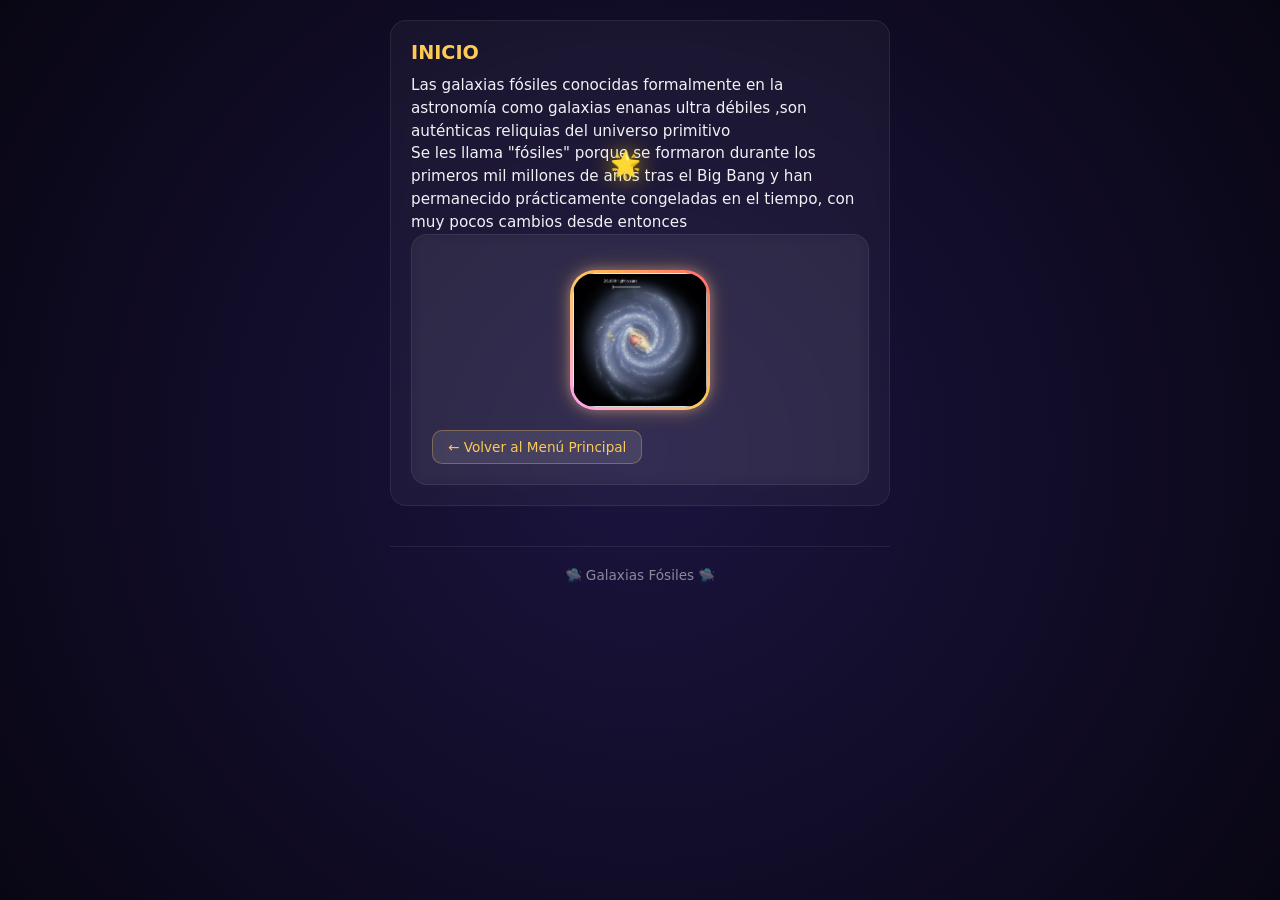
<file: index.html>
<!DOCTYPE html>
<html lang="es">
<head>
    <meta charset="UTF-8">
    <meta name="viewport" content="width=device-width, initial-scale=1.0">
    <title>inicio</title>
    <link rel="stylesheet" href="diseño.css">
</head>
<body>

    <main class="contenedor">
        <section>
            <h2>INICIO</h2>
            <p>Las galaxias fósiles conocidas formalmente en la astronomía como galaxias enanas ultra débiles ,son auténticas reliquias del universo primitivo</p>
            <p>Se les llama "fósiles" porque se formaron durante los primeros mil millones de años tras el Big Bang y han permanecido prácticamente congeladas en el tiempo, con muy pocos cambios desde entonces</p>
            <section>
            <img src="galaxia.jpg" alt="trabajo en proceso" class="menu-img">
            <a href="indice.html" class="btn-regresar">← Volver al Menú Principal</a>
            </section>
        </section>
        </main>

    <div id="estrella">🌟</div>

    <footer>
        <p>🛸 Galaxias Fósiles 🛸</p>
    </footer>

      <script>
        const estrella = document.getElementById('estrella');
        let posX = window.innerWidth / 2 - 30;
        let posY = 150;
        estrella.style.left = posX + 'px';
        estrella.style.top = posY + 'px';

        window.addEventListener('pointerdown', (e) => {
            const x = e.pageX - 30;
            const y = e.pageY - 30;
            estrella.style.transition = 'left 0.4s cubic-bezier(0.175, 0.885, 0.32, 1.275), top 0.4s cubic-bezier(0.175, 0.885, 0.32, 1.275)';
            estrella.style.left = x + 'px';
            estrella.style.top = y + 'px';
        });
    </script>
</body>
</html>
</file>
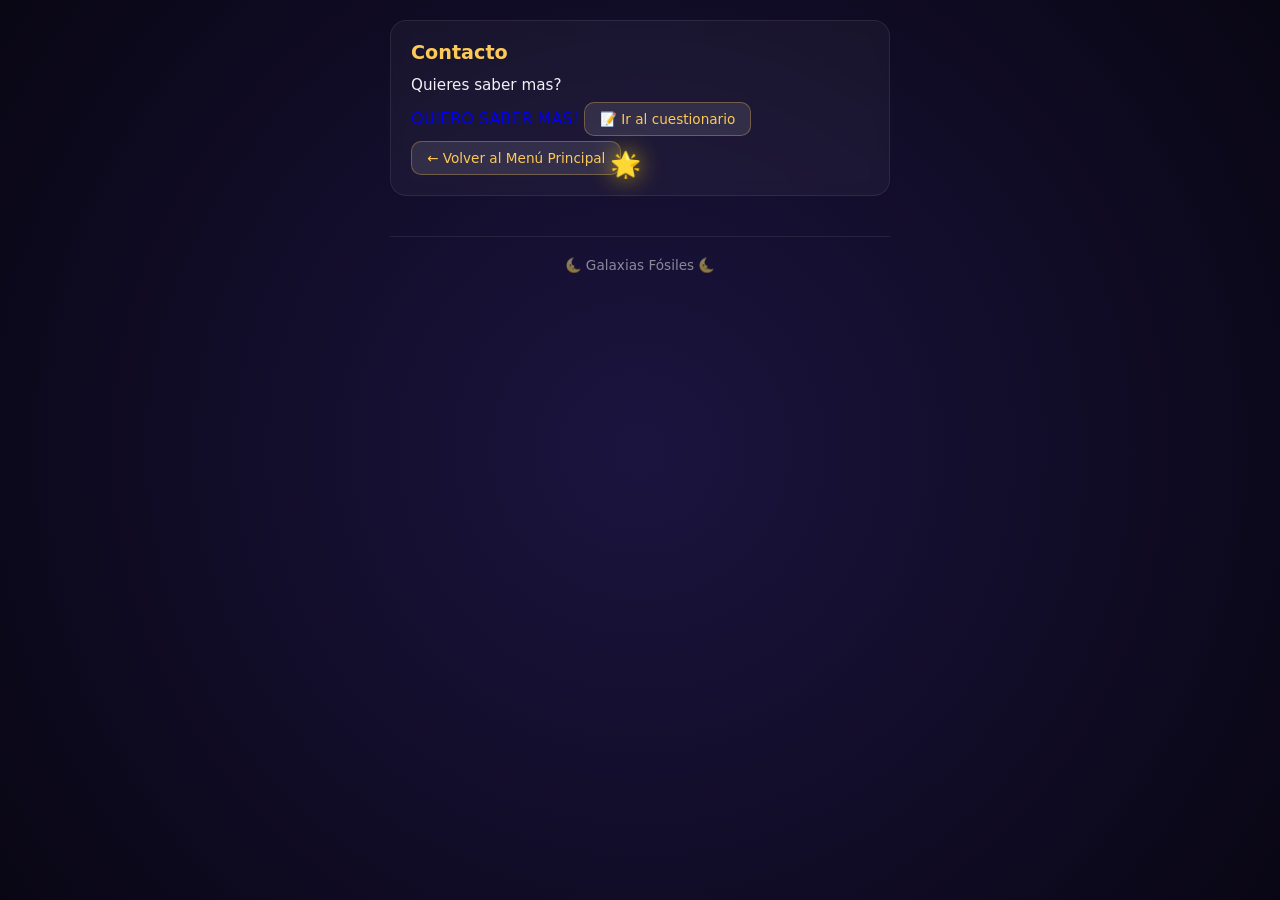
<file: contacto.html>
<!DOCTYPE html>
<html lang="es">
<head>
    <meta charset="UTF-8">
    <meta name="viewport" content="width=device-width, initial-scale=1.0">
    <title>Contacto</title>
    <link rel="stylesheet" href="diseño.css">
</head>
<body>

    <main class="contenedor">
        <section>
            <h2>Contacto</h2>
            <p>Quieres saber mas?</p>
             <a href="https://share.google/EtHo8XKZi5e6lssj3">QUIERO SABER MAS!</a>
             <a href="cuestionario.html" class="btn-regresar">📝 Ir al cuestionario</a>
             <a href="indice.html" class="btn-regresar">← Volver al Menú Principal</a>
          
        </section>
    </main>

    <div id="estrella">🌟</div>

    <footer>
        <p>🌜 Galaxias Fósiles 🌜</p>
    </footer>

    <script>
        const estrella = document.getElementById('estrella');
        let posX = window.innerWidth / 2 - 30;
        let posY = 150;
        estrella.style.left = posX + 'px';
        estrella.style.top = posY + 'px';

        window.addEventListener('pointerdown', (e) => {
            const x = e.clientX - 30;
            const y = e.clientY - 30;
            estrella.style.transition = 'left 0.4s cubic-bezier(0.175, 0.885, 0.32, 1.275), top 0.4s cubic-bezier(0.175, 0.885, 0.32, 1.275)';
            estrella.style.left = x + 'px';
            estrella.style.top = y + 'px';
        });
    </script>
</body>
</html>
</file>
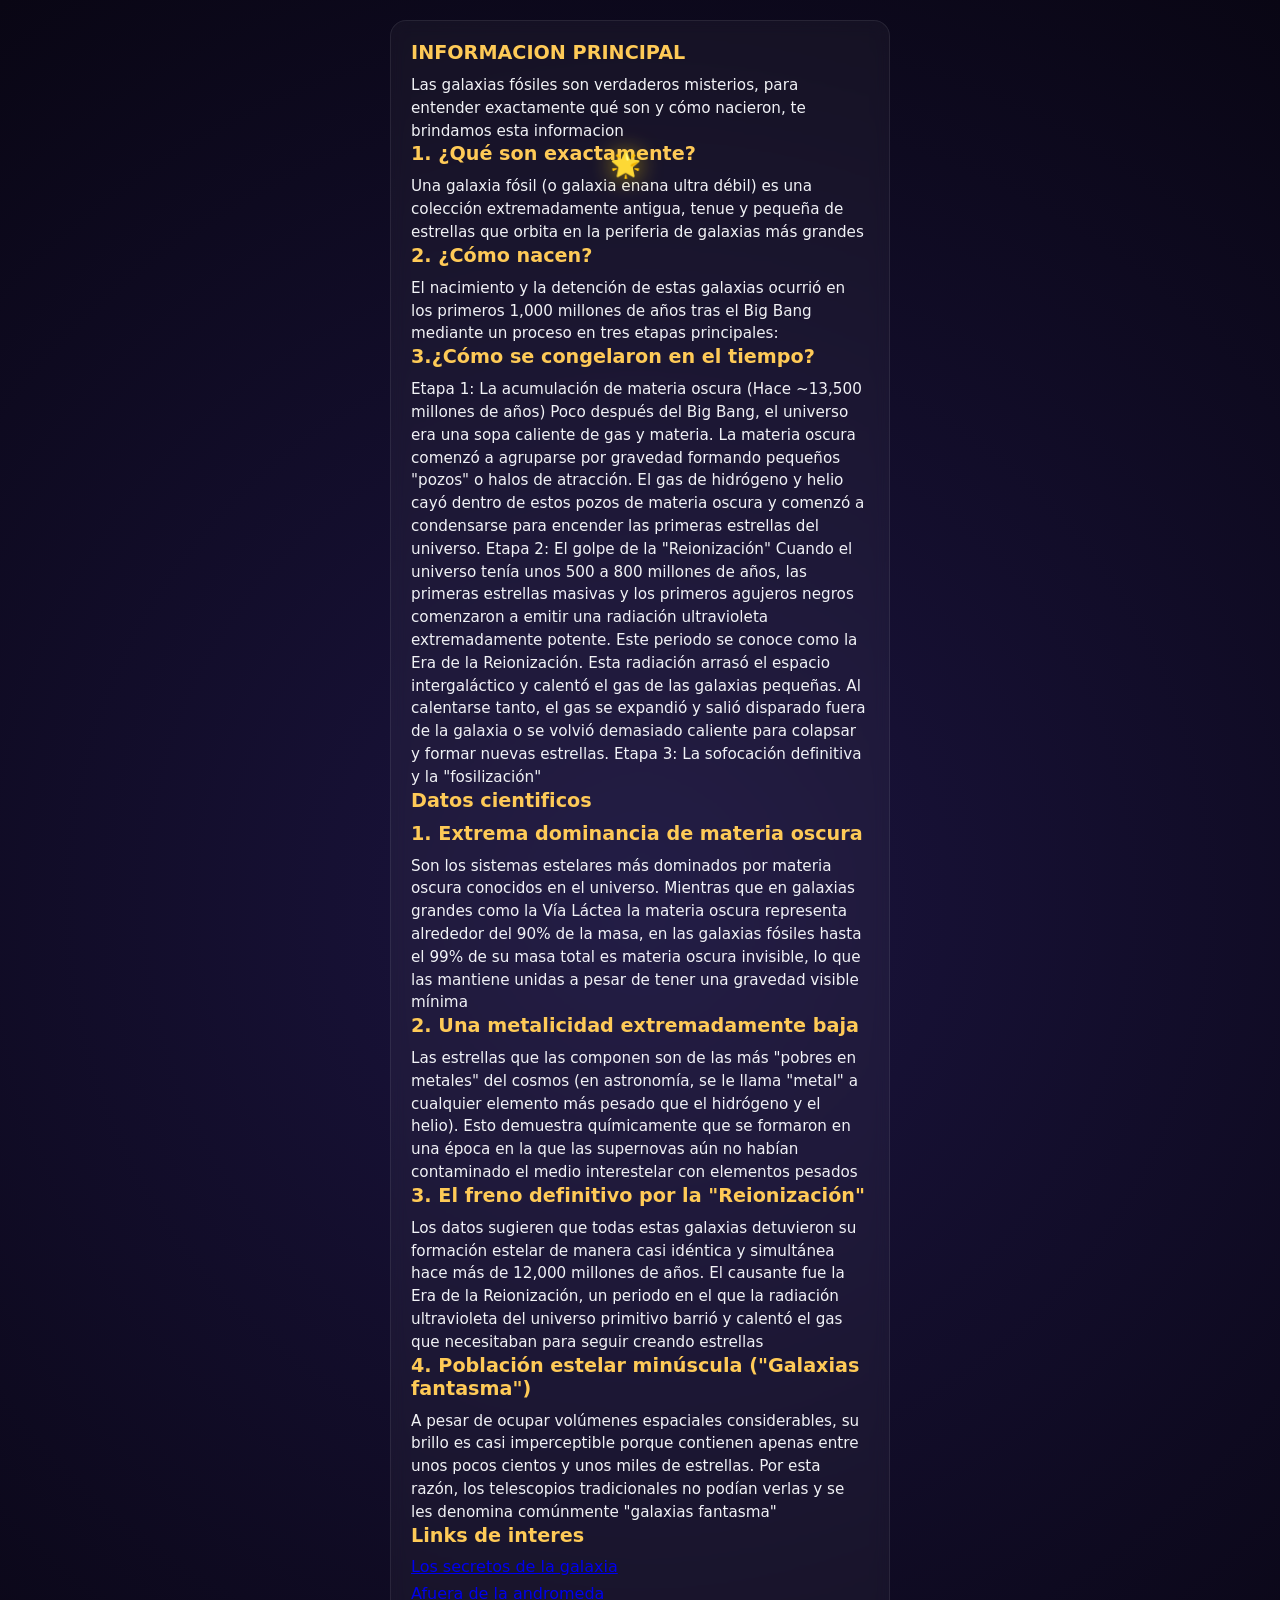
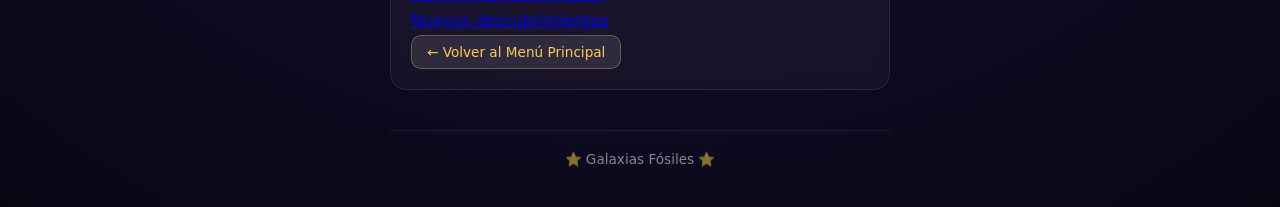
<file: contenidoP.html>
<!DOCTYPE html>
<html lang="es">
<head>
    <meta charset="UTF-8">
    <meta name="viewport" content="width=device-width, initial-scale=1.0">
    <title>Información principal</title>
    <link rel="stylesheet" href="diseño.css">
</head>
<body>

    <main class="contenedor">
        <section>
            <h2>INFORMACION PRINCIPAL</h2>
            <p>Las galaxias fósiles son verdaderos misterios, para entender exactamente qué son y cómo nacieron, te brindamos esta informacion </p> 
            <h2>1. ¿Qué son exactamente?</h2>
            <P>Una galaxia fósil (o galaxia enana ultra débil) es una colección extremadamente antigua, tenue y pequeña de estrellas que orbita en la periferia de galaxias más grandes</p>
            <h2>2. ¿Cómo nacen?</h2>
            <p>El nacimiento y la detención de estas galaxias ocurrió en los primeros 1,000 millones de años tras el Big Bang mediante un proceso en tres etapas principales:
            <h2>3.¿Cómo se congelaron en el tiempo?</h2>
            <p>Etapa 1: La acumulación de materia oscura (Hace ~13,500 millones de años)
            Poco después del Big Bang, el universo era una sopa caliente de gas y materia. La materia oscura comenzó a agruparse por gravedad formando pequeños "pozos" o halos de atracción. El gas de hidrógeno y helio cayó dentro de estos pozos de materia oscura y comenzó a condensarse para encender las primeras estrellas del universo.
            Etapa 2: El golpe de la "Reionización"
            Cuando el universo tenía unos 500 a 800 millones de años, las primeras estrellas masivas y los primeros agujeros negros comenzaron a emitir una radiación ultravioleta extremadamente potente. Este periodo se conoce como la Era de la Reionización.
            Esta radiación arrasó el espacio intergaláctico y calentó el gas de las galaxias pequeñas. Al calentarse tanto, el gas se expandió y salió disparado fuera de la galaxia o se volvió demasiado caliente para colapsar y formar nuevas estrellas.     
            Etapa 3: La sofocación definitiva y la "fosilización"
                <h2>Datos cientificos</h2>
                <h2>1. Extrema dominancia de materia oscura</h2>
                <p>Son los sistemas estelares más dominados por materia oscura conocidos en el universo. Mientras que en galaxias grandes como la Vía Láctea la materia oscura representa alrededor del 90% de la masa, en las galaxias fósiles hasta el 99% de su masa total es materia oscura invisible, lo que las mantiene unidas a pesar de tener una gravedad visible mínima</p>
                <h2>2. Una metalicidad extremadamente baja</h2>
                <p>Las estrellas que las componen son de las más "pobres en metales" del cosmos (en astronomía, se le llama "metal" a cualquier elemento más pesado que el hidrógeno y el helio). Esto demuestra químicamente que se formaron en una época en la que las supernovas aún no habían contaminado el medio interestelar con elementos pesados</p>
                <h2>3. El freno definitivo por la "Reionización"</h2>
                <p>Los datos sugieren que todas estas galaxias detuvieron su formación estelar de manera casi idéntica y simultánea hace más de 12,000 millones de años. El causante fue la Era de la Reionización, un periodo en el que la radiación ultravioleta del universo primitivo barrió y calentó el gas que necesitaban para seguir creando estrellas</p>
                <h2>4. Población estelar minúscula ("Galaxias fantasma")</h2>
                <p>A pesar de ocupar volúmenes espaciales considerables, su brillo es casi imperceptible porque contienen apenas entre unos pocos cientos y unos miles de estrellas. Por esta razón, los telescopios tradicionales no podían verlas y se les denomina comúnmente "galaxias fantasma"</p>
                <h2>Links de interes</h2>    
               
                 <div style="display: flex; flex-direction: column; gap: 8px; margin-top: 10px;">
                 <a href="https://share.google/BuZaxHqCyl7U5NWtx" target="_blank">Los secretos de la galaxia</a>
                 <a href="https://share.google/lYbPD40R3LiHgrnCp" target="_blank">Afuera de la andromeda</a>
                 <a href="https://share.google/La4E1wSvmvY3jADLS" target="_blank">Nuevos descubrimientos</a>
                 </div>
            <a href="indice.html" class="btn-regresar">← Volver al Menú Principal</a>
          </section>
          </main>

    <div id="estrella">🌟 </div>

    <footer>
        <p>⭐ Galaxias Fósiles ⭐</p>
    </footer>

    <script>
        const estrella = document.getElementById('estrella');
        let posX = window.innerWidth / 2 - 30;
        let posY = 150;
        estrella.style.left = posX + 'px';
        estrella.style.top = posY + 'px';

        window.addEventListener('pointerdown', (e) => {
            const x = e.clientX - 30;
            const y = e.clientY - 30;
            estrella.style.transition = 'left 0.4s cubic-bezier(0.175, 0.885, 0.32, 1.275), top 0.4s cubic-bezier(0.175, 0.885, 0.32, 1.275)';
            estrella.style.left = x + 'px';
            estrella.style.top = y + 'px';
        });
    </script>
</body>
</html>
</file>
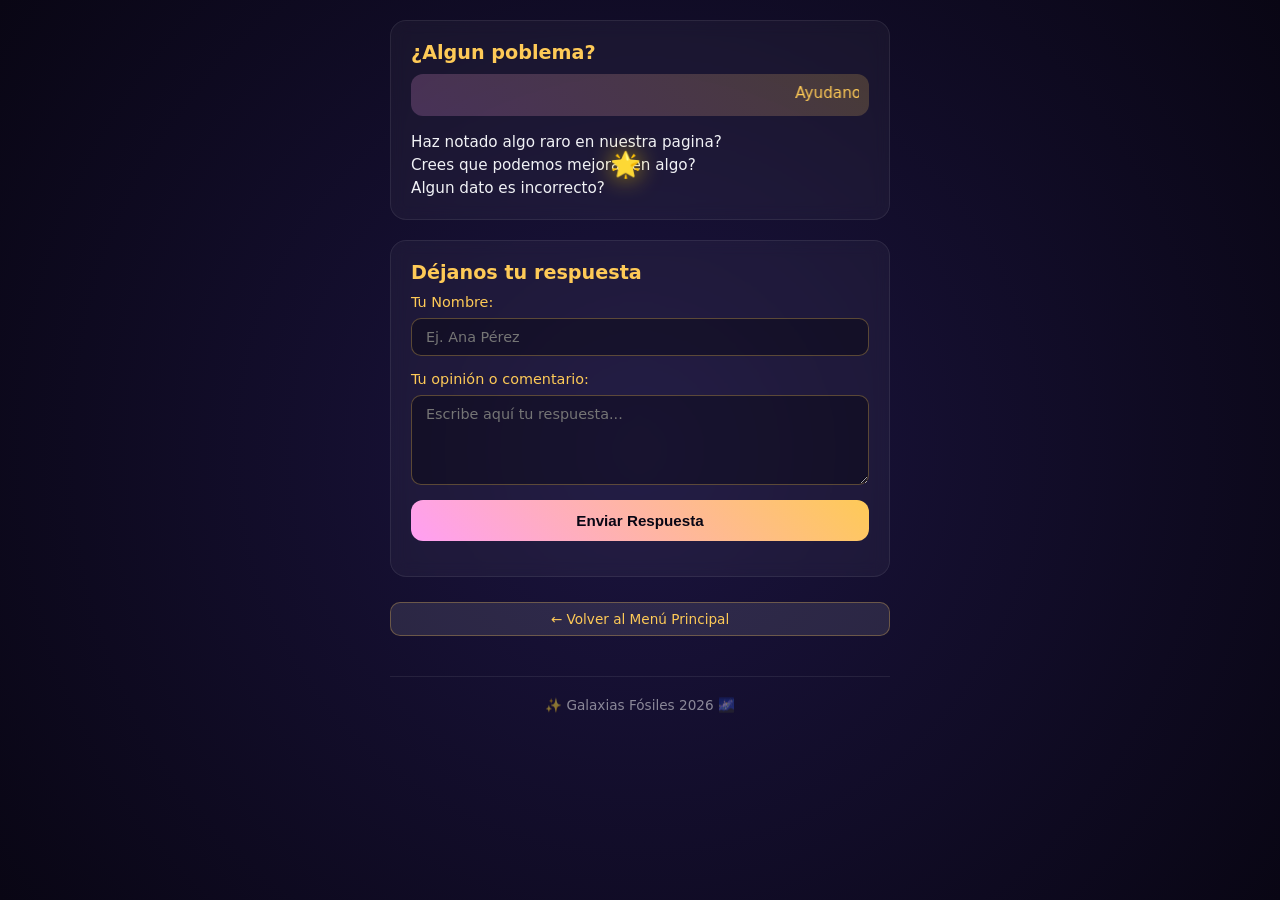
<file: cuestionario.html>
<!DOCTYPE html>
<html lang="es">
<head>
    <meta charset="UTF-8">
    <meta name="viewport" content="width=device-width, initial-scale=1.0">
    <title>Información Básica | Galaxias Fósiles</title>
    <link rel="stylesheet" href="diseño.css">
</head>
<body>

    <main class="contenedor">
          <section class="content-section">
            <h2>¿Algun poblema?</h2>
    <div class="marquesina-fondo">
        <marquee scrollamount="5">Ayudanos a saber tu opinion🪄 </marquee>
    </div>
            <p>Haz notado algo raro en nuestra pagina?</p>  
              <p>Crees que podemos mejorar en algo?</p>
              <p>Algun dato es incorrecto?</p>
          </section>

        <section class="response-section">
            <h2>Déjanos tu respuesta</h2>
            <form id="formRespuesta">
                <div class="form-group">
                    <label for="nombre">Tu Nombre:</label>
                    <input type="text" id="nombre" name="nombre" placeholder="Ej. Ana Pérez" required>
                </div>

                <div class="form-group">
                    <label for="respuesta">Tu opinión o comentario:</label>
                    <textarea id="respuesta" name="respuesta" placeholder="Escribe aquí tu respuesta..." required></textarea>
                </div>

                <button type="submit" class="btn-enviar">Enviar Respuesta</button>
            </form>
            
            <div id="mensaje-exito"></div>
        </section>

        <a href="indice.html" class="btn-regresar">← Volver al Menú Principal</a>
    </main>

    <div id="estrella">🌟</div>

    <footer>
        <p>✨ Galaxias Fósiles 2026 🌌</p>
    </footer>

    <script>
        const form = document.getElementById('formRespuesta');
        const mensajeExito = document.getElementById('mensaje-exito');

        form.addEventListener('submit', function(e) {
            e.preventDefault(); 
            const nombre = document.getElementById('nombre').value;
            mensajeExito.textContent = `¡Gracias por tu respuesta, ${nombre}! Ha sido registrada con éxito.`;
            form.reset();
        });

        const estrella = document.getElementById('estrella');
        let posX = window.innerWidth / 2 - 30;
        let posY = 150;
        estrella.style.left = posX + 'px';
        estrella.style.top = posY + 'px';

        window.addEventListener('pointerdown', (e) => {
            const x = e.clientX - 30;
            const y = e.clientY - 30;
            estrella.style.transition = 'left 0.4s cubic-bezier(0.175, 0.885, 0.32, 1.275), top 0.4s cubic-bezier(0.175, 0.885, 0.32, 1.275)';
            estrella.style.left = x + 'px';
            estrella.style.top = y + 'px';
        });
    </script>

</body>
</html>
</file>
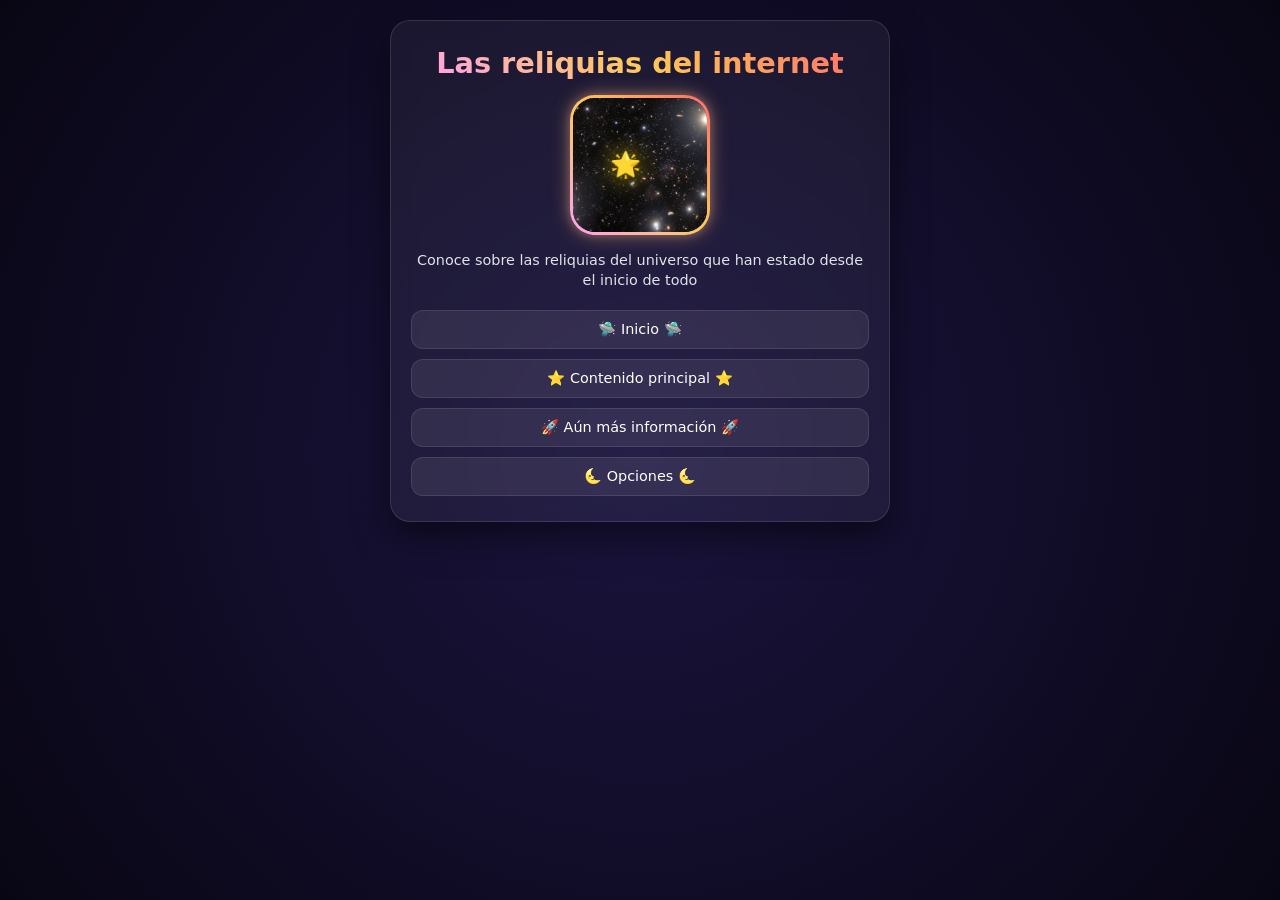
<file: indice.html>
<!DOCTYPE html>
<html lang="es">
<head>
    <meta charset="UTF-8">
    <meta name="viewport" content="width=device-width, initial-scale=1.0">
    <title>Galaxias fosiles</title>
    <link rel="stylesheet" href="diseño.css">
</head>
<body>

    <header class="menu-card">
        <h1>Las reliquias del internet</h1>
        <img src="fosil.jpg" alt="trabajo en proceso" class="menu-img">
        <p>Conoce sobre las reliquias del universo que han estado desde el inicio de todo </p>
            <nav class="botones">
            <a href="index.html">🛸 Inicio 🛸</a>
            <a href="contenidoP.html">⭐ Contenido principal ⭐</a>
            <a href="infoadicional.html">🚀 Aún más información 🚀</a>
            <a href="contacto.html">🌜 Opciones 🌜</a>
        </nav>
    </header>

    <div id="estrella">🌟 </div>

    <script>
        const estrella = document.getElementById('estrella');
        let posX = window.innerWidth / 2 - 30;
        let posY = 150;
        estrella.style.left = posX + 'px';
        estrella.style.top = posY + 'px';

        window.addEventListener('pointerdown', (e) => {
            const x = e.pageX - 30;
            const y = e.pageY - 30;
            estrella.style.transition = 'left 0.4s cubic-bezier(0.175, 0.885, 0.32, 1.275), top 0.4s cubic-bezier(0.175, 0.885, 0.32, 1.275)';
            estrella.style.left = x + 'px';
            estrella.style.top = y + 'px';
        });
    </script>
</body>
</html>
</file>
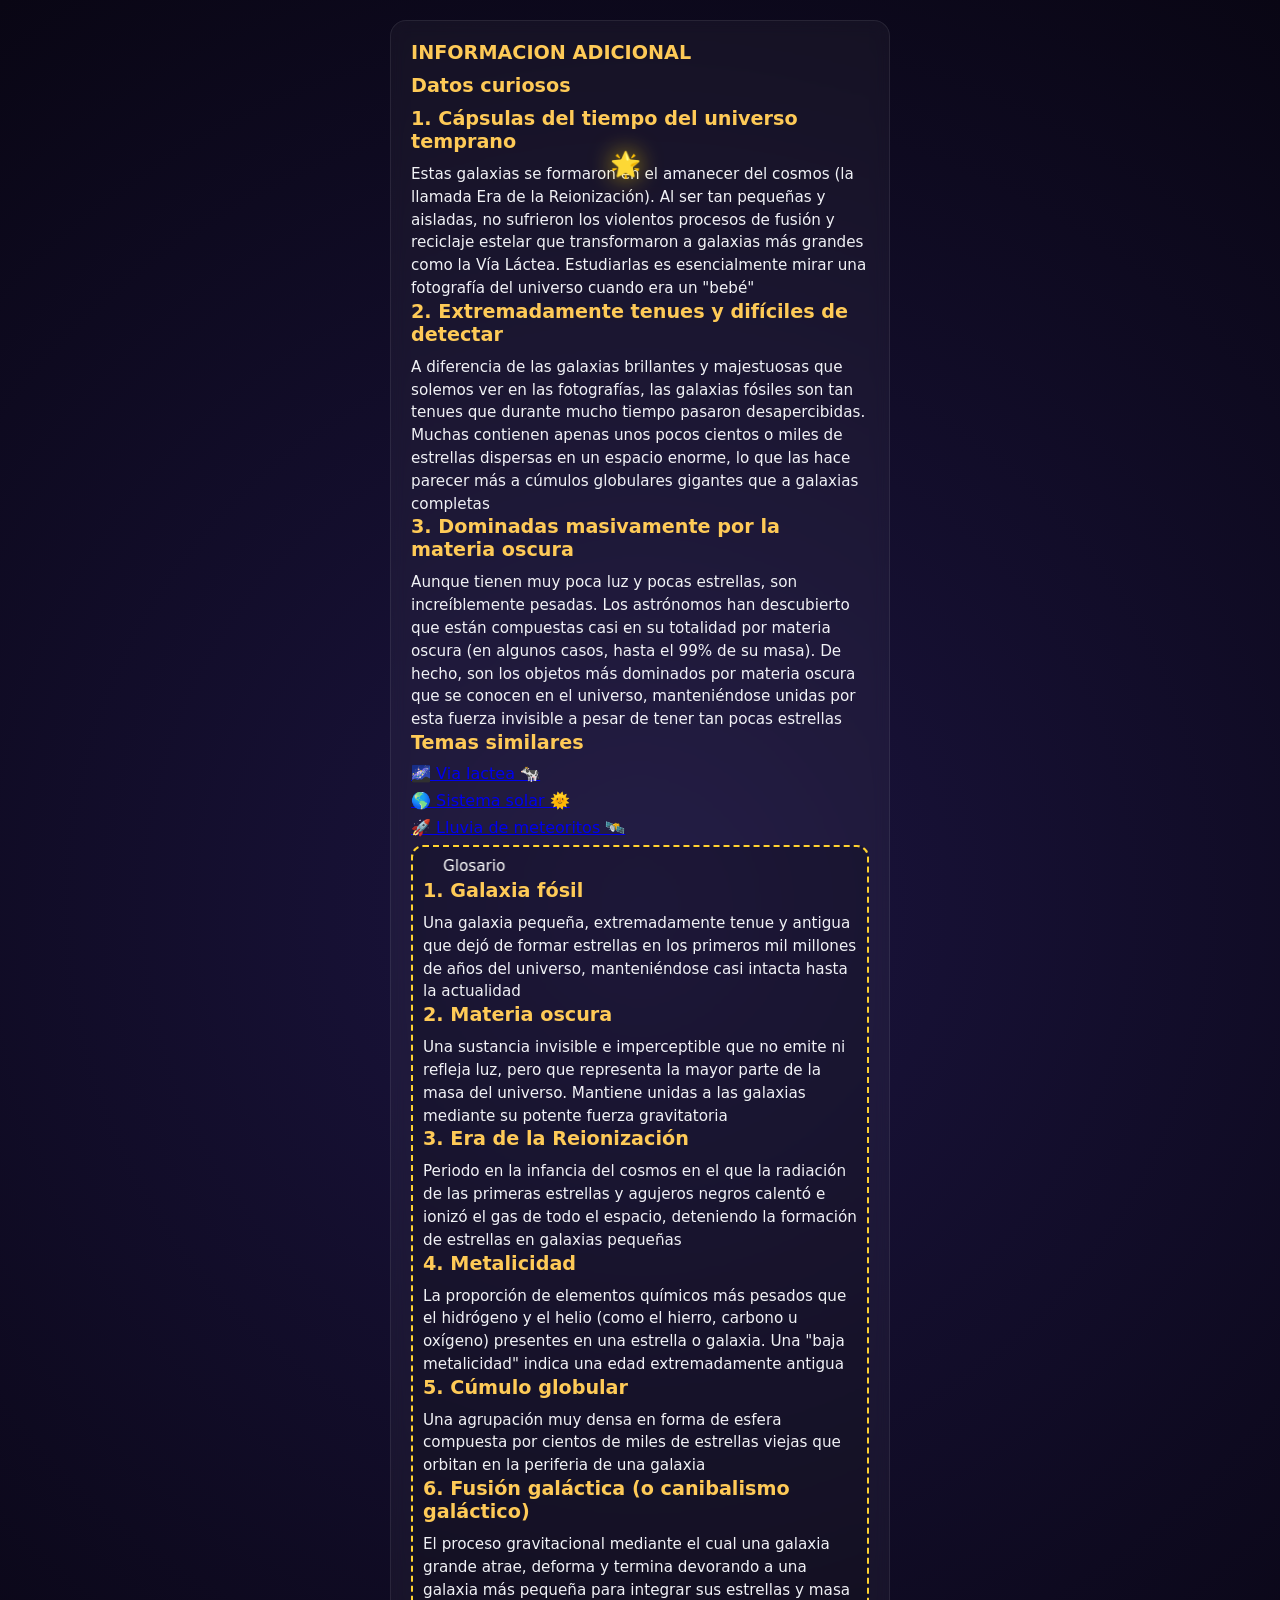
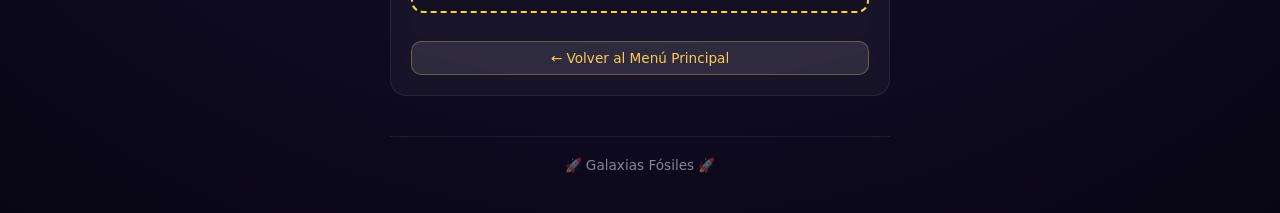
<file: infoadicional.html>
<!DOCTYPE html>
<html lang="es">
<head>
    <meta charset="UTF-8">
    <meta name="viewport" content="width=device-width, initial-scale=1.0">
    <title>Información Básica | Galaxias Fósiles</title>
    <link rel="stylesheet" href="diseño.css">
</head>
<body>

    <main class="contenedor">
        <section>
            <h2>INFORMACION ADICIONAL</h2>
            <h2>Datos curiosos</h2>
            <h2>1. Cápsulas del tiempo del universo temprano</h2>
            <p>Estas galaxias se formaron en el amanecer del cosmos (la llamada Era de la Reionización). Al ser tan pequeñas y aisladas, no sufrieron los violentos procesos de fusión y reciclaje estelar que transformaron a galaxias más grandes como la Vía Láctea. Estudiarlas es esencialmente mirar una fotografía del universo cuando era un "bebé"</p>
            <h2>2. Extremadamente tenues y difíciles de detectar</h2>
            <p>A diferencia de las galaxias brillantes y majestuosas que solemos ver en las fotografías, las galaxias fósiles son tan tenues que durante mucho tiempo pasaron desapercibidas. Muchas contienen apenas unos pocos cientos o miles de estrellas dispersas en un espacio enorme, lo que las hace parecer más a cúmulos globulares gigantes que a galaxias completas</p>
            <h2>3. Dominadas masivamente por la materia oscura</h2>
            <p>Aunque tienen muy poca luz y pocas estrellas, son increíblemente pesadas. Los astrónomos han descubierto que están compuestas casi en su totalidad por materia oscura (en algunos casos, hasta el 99% de su masa). De hecho, son los objetos más dominados por materia oscura que se conocen en el universo, manteniéndose unidas por esta fuerza invisible a pesar de tener tan pocas estrellas</p>     
            <h2>Temas similares</h2>    
           <div style="display: flex; flex-direction: column; gap: 8px; margin-top: 10px;">
            <a href="https://share.google/EtHo8XKZi5e6lssj3">🌌 Via lactea 🐄</a>
             <a href="https://share.google/dxLtBgasrkYCxGm3t">🌎 Sistema solar 🌞</a>
             <a href="https://share.google/bX2CZudCsTFpnyUka">🚀 Lluvia de meteoritos 🛰️</a>
               <div class="marquesina-marco">
            <marquee scrollamount="4" direction="right">Glosario</marquee>
                   <h2> 1. Galaxia fósil</h2>
                   <p>Una galaxia pequeña, extremadamente tenue y antigua que dejó de formar estrellas en los primeros mil millones de años del universo, manteniéndose casi intacta hasta la actualidad</p>
                   <h2>2. Materia oscura </h2>
                   <p>Una sustancia invisible e imperceptible que no emite ni refleja luz, pero que representa la mayor parte de la masa del universo. Mantiene unidas a las galaxias mediante su potente fuerza gravitatoria</p>
                       <h2>3. Era de la Reionización</h2>
                       <p>Periodo en la infancia del cosmos en el que la radiación de las primeras estrellas y agujeros negros calentó e ionizó el gas de todo el espacio, deteniendo la formación de estrellas en galaxias pequeñas</p>
                       <h2>4. Metalicidad </h2>
                       <p>La proporción de elementos químicos más pesados que el hidrógeno y el helio (como el hierro, carbono u oxígeno) presentes en una estrella o galaxia. Una "baja metalicidad" indica una edad extremadamente antigua</p>
                       <h2>5. Cúmulo globular</h2>
                        <p>Una agrupación muy densa en forma de esfera compuesta por cientos de miles de estrellas viejas que orbitan en la periferia de una galaxia</p>
                        <h2>6. Fusión galáctica (o canibalismo galáctico)</h2>
                        <p>El proceso gravitacional mediante el cual una galaxia grande atrae, deforma y termina devorando a una galaxia más pequeña para integrar sus estrellas y masa</p>
               </div>            
           
            
            
            <a href="indice.html" class="btn-regresar">← Volver al Menú Principal</a>
        </section>
    </main>

    <div id="estrella">🌟 </div>

    <footer>
        <p>🚀 Galaxias Fósiles 🚀</p>
    </footer>

    <script>
        const estrella = document.getElementById('estrella');
        let posX = window.innerWidth / 2 - 30;
        let posY = 150;
        estrella.style.left = posX + 'px';
        estrella.style.top = posY + 'px';

        window.addEventListener('pointerdown', (e) => {
            const x = e.clientX - 30;
            const y = e.clientY - 30;
            estrella.style.transition = 'left 0.4s cubic-bezier(0.175, 0.885, 0.32, 1.275), top 0.4s cubic-bezier(0.175, 0.885, 0.32, 1.275)';
            estrella.style.left = x + 'px';
            estrella.style.top = y + 'px';
        });
    </script>
</body>
</html>
</file>
<file: diseño.css>
* {
    box-sizing: border-box;
    margin: 0;
    padding: 0;
}

body {
    font-family: system-ui, -apple-system, sans-serif;
    background: radial-gradient(circle at center, #1b143f 0%, #090614 100%);
    color: #f1f2f6;
    min-height: 100vh;
    display: flex;
    flex-direction: column;
    align-items: center;
    padding: 20px 15px 40px 15px;
    overflow-x: hidden;
}

.menu-card {
    background: rgba(255, 255, 255, 0.05);
    backdrop-filter: blur(12px);
    border: 1px solid rgba(255, 255, 255, 0.12);
    border-radius: 20px;
    padding: 25px 20px;
    width: 100%;
    max-width: 500px;
    text-align: center;
    box-shadow: 0 15px 35px rgba(0, 0, 0, 0.5);
    margin-bottom: 30px;
}

.menu-card h1 {
    font-size: 1.8rem;
    margin-bottom: 12px;
    background: linear-gradient(45deg, #ff9ff3, #feca57, #ff6b6b);
    -webkit-background-clip: text;
    -webkit-text-fill-color: transparent;
}

.menu-img {
    width: 140px;                
    height: 140px;                
    border-radius: 25px;          
    object-fit: cover;            
    display: block;
    margin: 15px auto;            
    border: 3px solid transparent;
    background: linear-gradient(#1b143f, #1b143f) padding-box,
                linear-gradient(45deg, #ff9ff3, #feca57, #ff6b6b) border-box;
    box-shadow: 0 0 20px rgba(254, 202, 87, 0.4),
                0 0 10px rgba(255, 159, 243, 0.3);
}

.menu-card p {
    font-size: 0.9rem;
    color: #dfe4ea;
    margin-bottom: 20px;
    line-height: 1.4;
}

.botones {
    display: flex;
    flex-direction: column;
    gap: 10px;
}

.botones a {
    background: rgba(255, 255, 255, 0.08);
    color: #ffffff;
    padding: 10px 15px;
    border-radius: 12px;
    text-decoration: none;
    font-size: 0.9rem;
    font-weight: 500;
    border: 1px solid rgba(255, 255, 255, 0.1);
    transition: all 0.2s ease;
}

.botones a:hover {
    background: #feca57;
    color: #090614;
    transform: scale(1.02);
}

.contenedor {
    width: 100%;
    max-width: 500px;
    display: flex;
    flex-direction: column;
    gap: 20px;
}

section {
    background: rgba(255, 255, 255, 0.04);
    border: 1px solid rgba(255, 255, 255, 0.08);
    padding: 20px;
    border-radius: 16px;
    backdrop-filter: blur(8px);
}

section h2 {
    color: #feca57;
    font-size: 1.2rem;
    margin-bottom: 10px;
}

section p {
    font-size: 0.95rem;
    line-height: 1.5;
    color: #f1f2f6;
}

.response-section {
    background: rgba(255, 255, 255, 0.04);
    border: 1px solid rgba(255, 255, 255, 0.08);
    padding: 20px;
    border-radius: 16px;
    backdrop-filter: blur(8px);
}

.form-group {
    display: flex;
    flex-direction: column;
    gap: 8px;
    margin-bottom: 15px;
    text-align: left;
}

.form-group label {
    font-size: 0.9rem;
    color: #feca57;
    font-weight: 500;
}

input[type="text"],
textarea {
    width: 100%;
    background: rgba(0, 0, 0, 0.3);
    border: 1px solid rgba(254, 202, 87, 0.3);
    border-radius: 10px;
    padding: 10px 14px;
    color: #ffffff;
    font-family: inherit;
    font-size: 0.9rem;
    outline: none;
    transition: all 0.3s ease;
}

input[type="text"]:focus,
textarea:focus {
    border-color: #feca57;
    box-shadow: 0 0 10px rgba(254, 202, 87, 0.3);
}

textarea {
    min-height: 90px;
    resize: vertical;
}

button {
    width: 100%;
    background: linear-gradient(45deg, #ff9ff3, #feca57);
    color: #090614;
    border: none;
    padding: 12px;
    border-radius: 12px;
    font-weight: bold;
    font-size: 0.95rem;
    cursor: pointer;
    transition: transform 0.2s ease, box-shadow 0.2s ease;
}

button:hover {
    transform: scale(1.02);
    box-shadow: 0 5px 15px rgba(254, 202, 87, 0.4);
}

#mensaje-exito {
    margin-top: 15px;
    color: #48dbfb;
    font-size: 0.9rem;
    text-align: center;
    font-weight: 500;
}

.btn-regresar {
    display: inline-block;
    margin-top: 5px;
    background: rgba(255, 255, 255, 0.1);
    color: #feca57;
    padding: 8px 15px;
    border-radius: 10px;
    text-decoration: none;
    font-size: 0.85rem;
    border: 1px solid rgba(254, 202, 87, 0.3);
    transition: background 0.2s;
    text-align: center;
}

.btn-regresar:hover {
    background: #feca57;
    color: #090614;
}

footer {
    margin-top: 40px;
    text-align: center;
    font-size: 0.85rem;
    color: rgba(255, 255, 255, 0.5);
    border-top: 1px solid rgba(255, 255, 255, 0.08);
    width: 100%;
    max-width: 500px;
    padding-top: 20px;
}

#estrella {
    font-size: 25px;
    position: absolute;
    filter: drop-shadow(0 0 12px rgba(255, 215, 0, 0.8));
    z-index: 10;
    user-select: none;
    pointer-events: none;
}

#estrella:active {
    transform: scale(0.8) rotate(15deg);
}

.marquesina-fondo {
    background: linear-gradient(45deg, rgba(255, 159, 243, 0.2), rgba(254, 202, 87, 0.2));
    border-radius: 12px;
    padding: 10px;
    margin-bottom: 15px;
    color: #feca57;
    font-weight: 500;
    font-size: 0.95rem;
}

.marquesina-marco {
    background: rgba(0, 0, 0, 0.2);
    border: 2px dashed #FFD230; 
    border-radius: 12px;
    padding: 10px;
    margin-bottom: 15px;
    color: #ffffff;
    font-size: 0.95rem;
}
</file>
